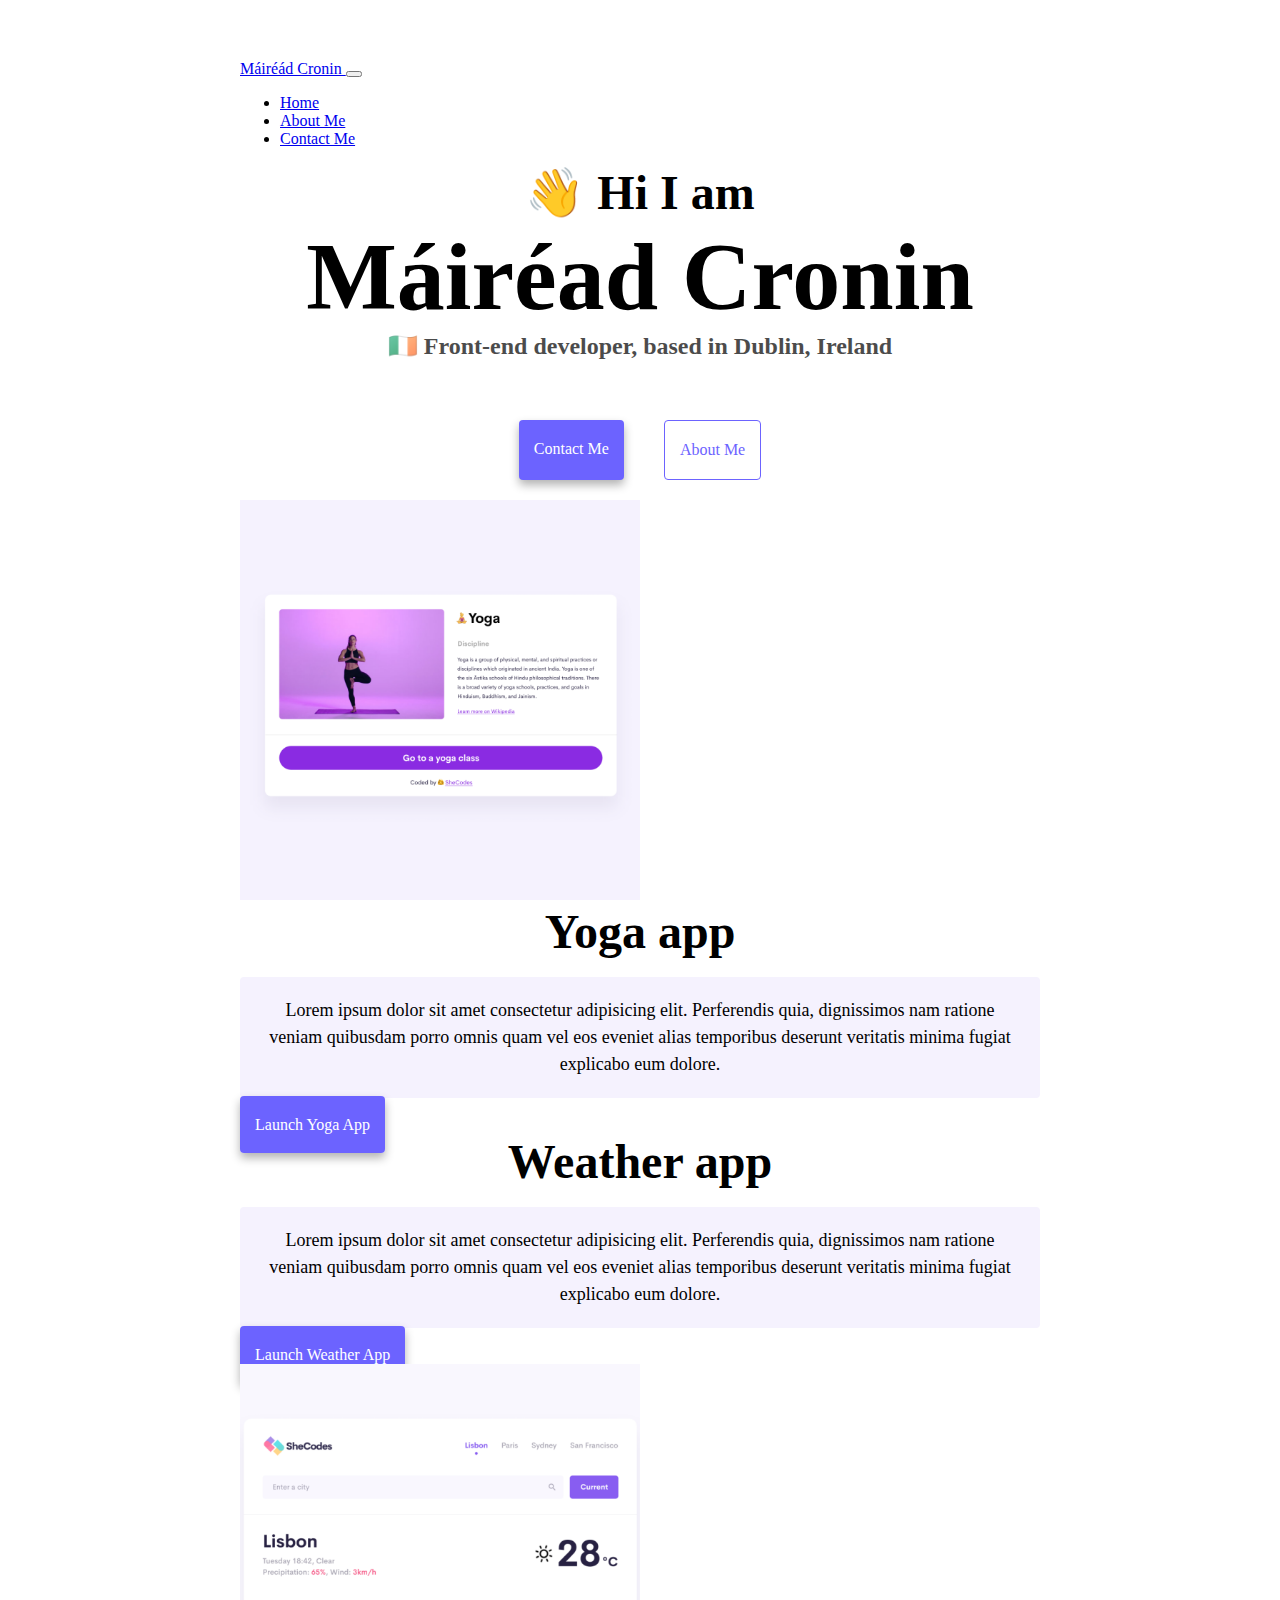
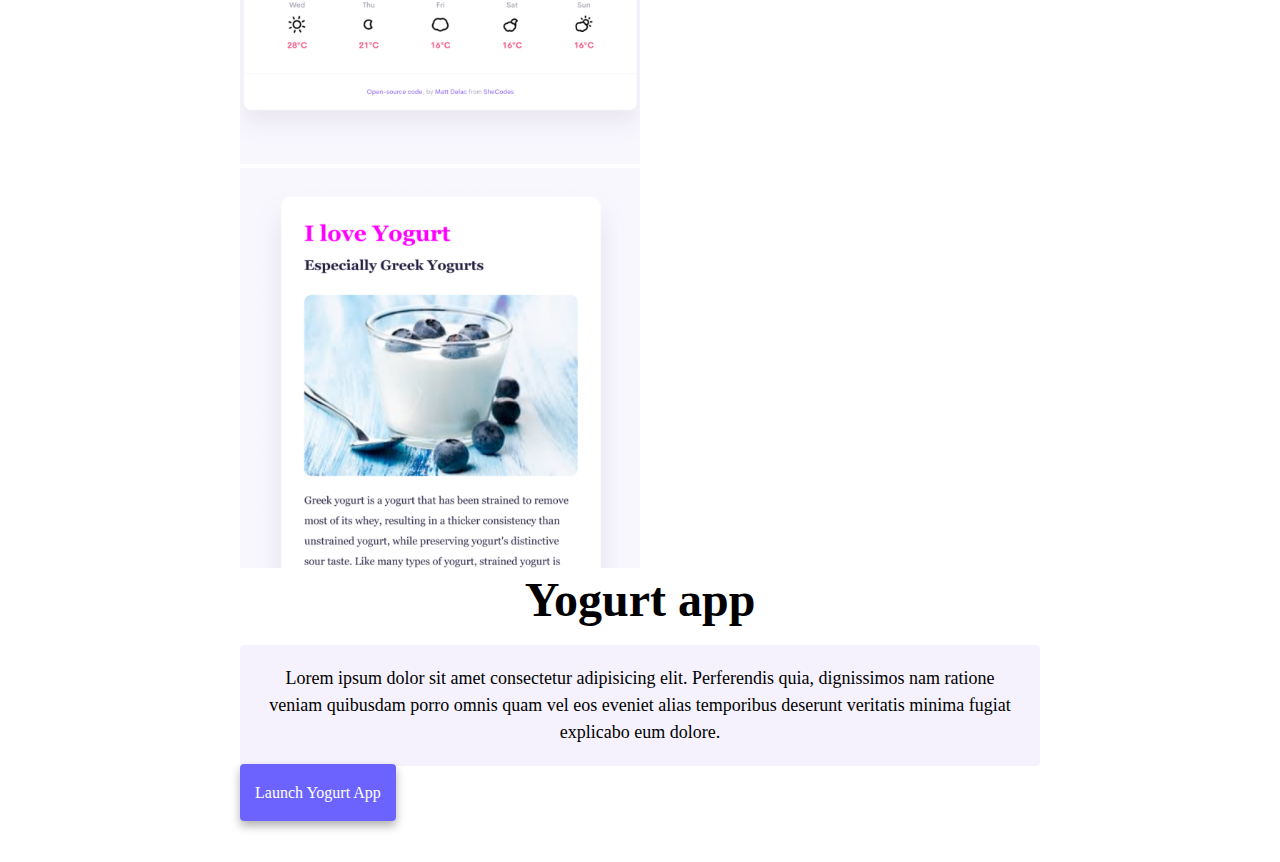
<file: index.html>
<!DOCTYPE html>
<html lang="en">
  <head>
    <meta charset="UTF-8" />
    <meta http-equiv="X-UA-Compatible" content="IE=edge" />
    <meta name="viewport" content="width=device-width, initial-scale=1.0" />
    <title>Homepage - Máiréad Cronin</title>
    <link
      href="https://cdn.jsdelivr.net/npm/bootstrap@5.0.0-beta2/dist/css/bootstrap.min.css"
      rel="stylesheet"
      integrity="sha384-BmbxuPwQa2lc/FVzBcNJ7UAyJxM6wuqIj61tLrc4wSX0szH/Ev+nYRRuWlolflfl"
      crossorigin="anonymous"
    />
    <script
      src="https://cdn.jsdelivr.net/npm/bootstrap@5.0.0-beta2/dist/js/bootstrap.bundle.min.js"
      integrity="sha384-b5kHyXgcpbZJO/tY9Ul7kGkf1S0CWuKcCD38l8YkeH8z8QjE0GmW1gYU5S9FOnJ0"
      crossorigin="anonymous"
    ></script>
    <link rel="stylesheet" href="style.css" />
    <meta
      name="description"
      content="This is a page about the developer, Mairead Cronin. Its shows all the different projects Mairead has worked on."
    />
  </head>
  <body>
    <nav class="navbar navbar-expand-lg navbar-light bg-light fixed-top">
      <div class="container-fluid">
        <a class="navbar-brand" href="#"> Máiréád Cronin </a>
        <button
          class="navbar-toggler"
          type="button"
          data-bs-toggle="collapse"
          data-bs-target="#navbarNav"
          aria-controls="navbarNav"
          aria-expanded="false"
          aria-label="Toggle navigation"
        >
          <span class="navbar-toggler-icon"></span>
        </button>
        <div class="collapse navbar-collapse" id="navbarNav">
          <ul class="navbar-nav">
            <li class="nav-item">
              <a
                class="nav-link"
                aria-current="page"
                href="index.html"
                target="_blank"
                title="Homepage"
                >Home</a
              >
            </li>
            <li class="nav-item">
              <a
                class="nav-link"
                aria-current="page"
                href="about.html
                "
                target="_blank"
                title="About Page"
                >About Me</a
              >
            </li>
            <li class="nav-item">
              <a
                class="nav-link"
                aria-current="page"
                href="about.html#contact"
                target="_blank"
                title="Contact Information Page"
                >Contact Me</a
              >
            </li>
          </ul>
        </div>
      </div>
    </nav>
    <h2>👋 Hi I am</h2>
    <h1>Máiréad Cronin</h1>
    <h3>🇮🇪 Front-end developer, based in Dublin, Ireland</h3>
    <div class="navigation-links">
      <a href="about.html#contact" class="contact-link" title="Contact webpage"
        >Contact me</a
      >
      <a href="about.html" class="about-link" title="About webpage">About me</a>
    </div>
    <div class="row mt-5">
      <div class="col-md-6 col-sm-12">
        <img
          src="images/yoga.png"
          width="400"
          alt="woman in a yoga pose on a yoga blog page"
        />
      </div>
      <div class="col-md-6 col-sm-12">
        <h2 class="mt-2">Yoga app</h2>
        <p class="mt-2">
          Lorem ipsum dolor sit amet consectetur adipisicing elit. Perferendis
          quia, dignissimos nam ratione veniam quibusdam porro omnis quam vel
          eos eveniet alias temporibus deserunt veritatis minima fugiat
          explicabo eum dolore.
        </p>
        <div class="mt-5">
          <a href="#" class="primary-link" title="Yoga App Webpage"
            >Launch Yoga App</a
          >
        </div>
      </div>
    </div>
    <div class="row mt-5">
      <div class="col-md-6 col-sm-12">
        <h2 class="mt-2">Weather app</h2>
        <p class="mt-2">
          Lorem ipsum dolor sit amet consectetur adipisicing elit. Perferendis
          quia, dignissimos nam ratione veniam quibusdam porro omnis quam vel
          eos eveniet alias temporibus deserunt veritatis minima fugiat
          explicabo eum dolore.
        </p>
        <div class="mt-5">
          <a href="#" class="primary-link" title="Weather app"
            >Launch Weather app
          </a>
        </div>
      </div>
      <div class="col-md-6 col-sm-12">
        <img
          src="images/weather.png"
          width="400"
          class="mt-5"
          alt="weather application image"
        />
      </div>
    </div>
    <div class="row mt-5">
      <div class="col-md-6 col-sm-12">
        <img
          src="images/yogurt.png"
          width="400"
          alt="glass of greek yogurt with berries on top"
        />
      </div>
      <div class="col-md-6 col-sm-12">
        <h2 class="mt-2">Yogurt app</h2>
        <p class="mt-2">
          Lorem ipsum dolor sit amet consectetur adipisicing elit. Perferendis
          quia, dignissimos nam ratione veniam quibusdam porro omnis quam vel
          eos eveniet alias temporibus deserunt veritatis minima fugiat
          explicabo eum dolore.
        </p>
        <div class="mt-5">
          <a href="#" class="primary-link" title="Yogurt app"
            >Launch Yogurt app</a
          >
        </div>
      </div>
    </div>
  </body>
</html>
</file>
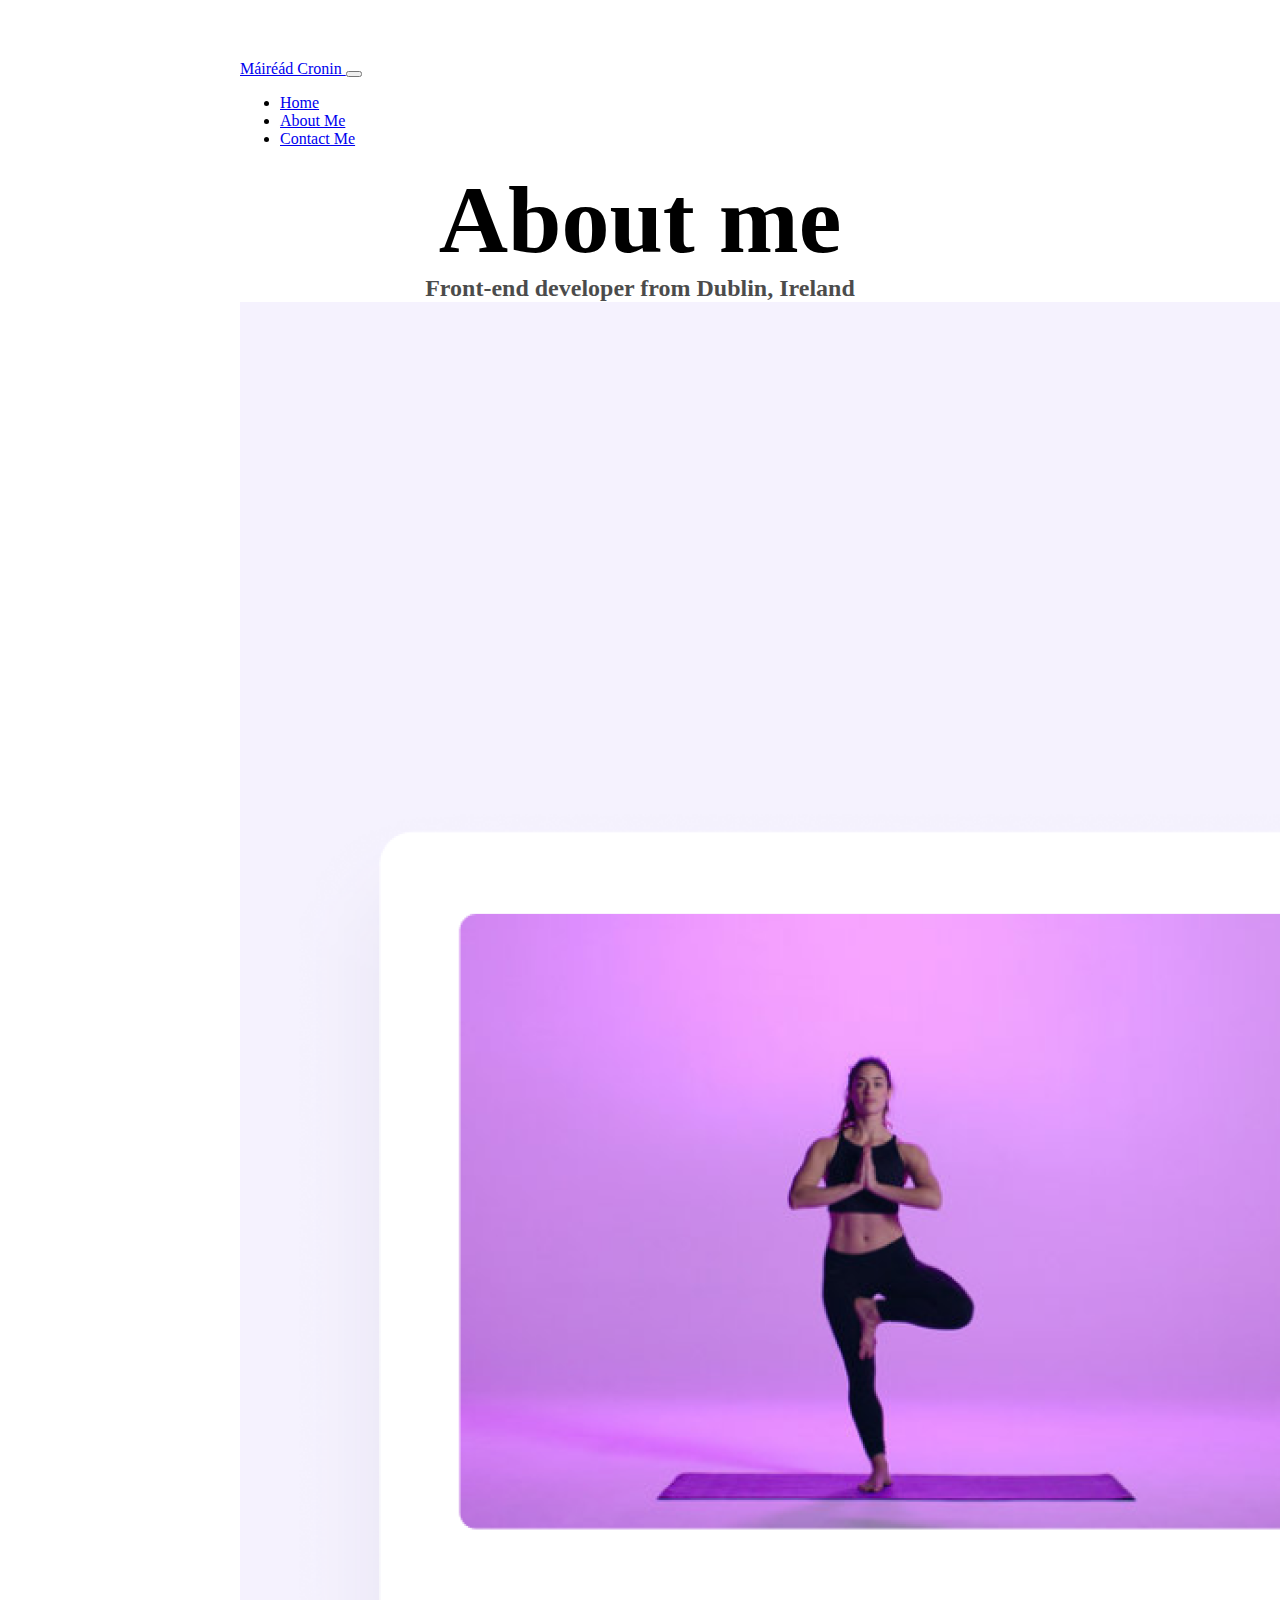
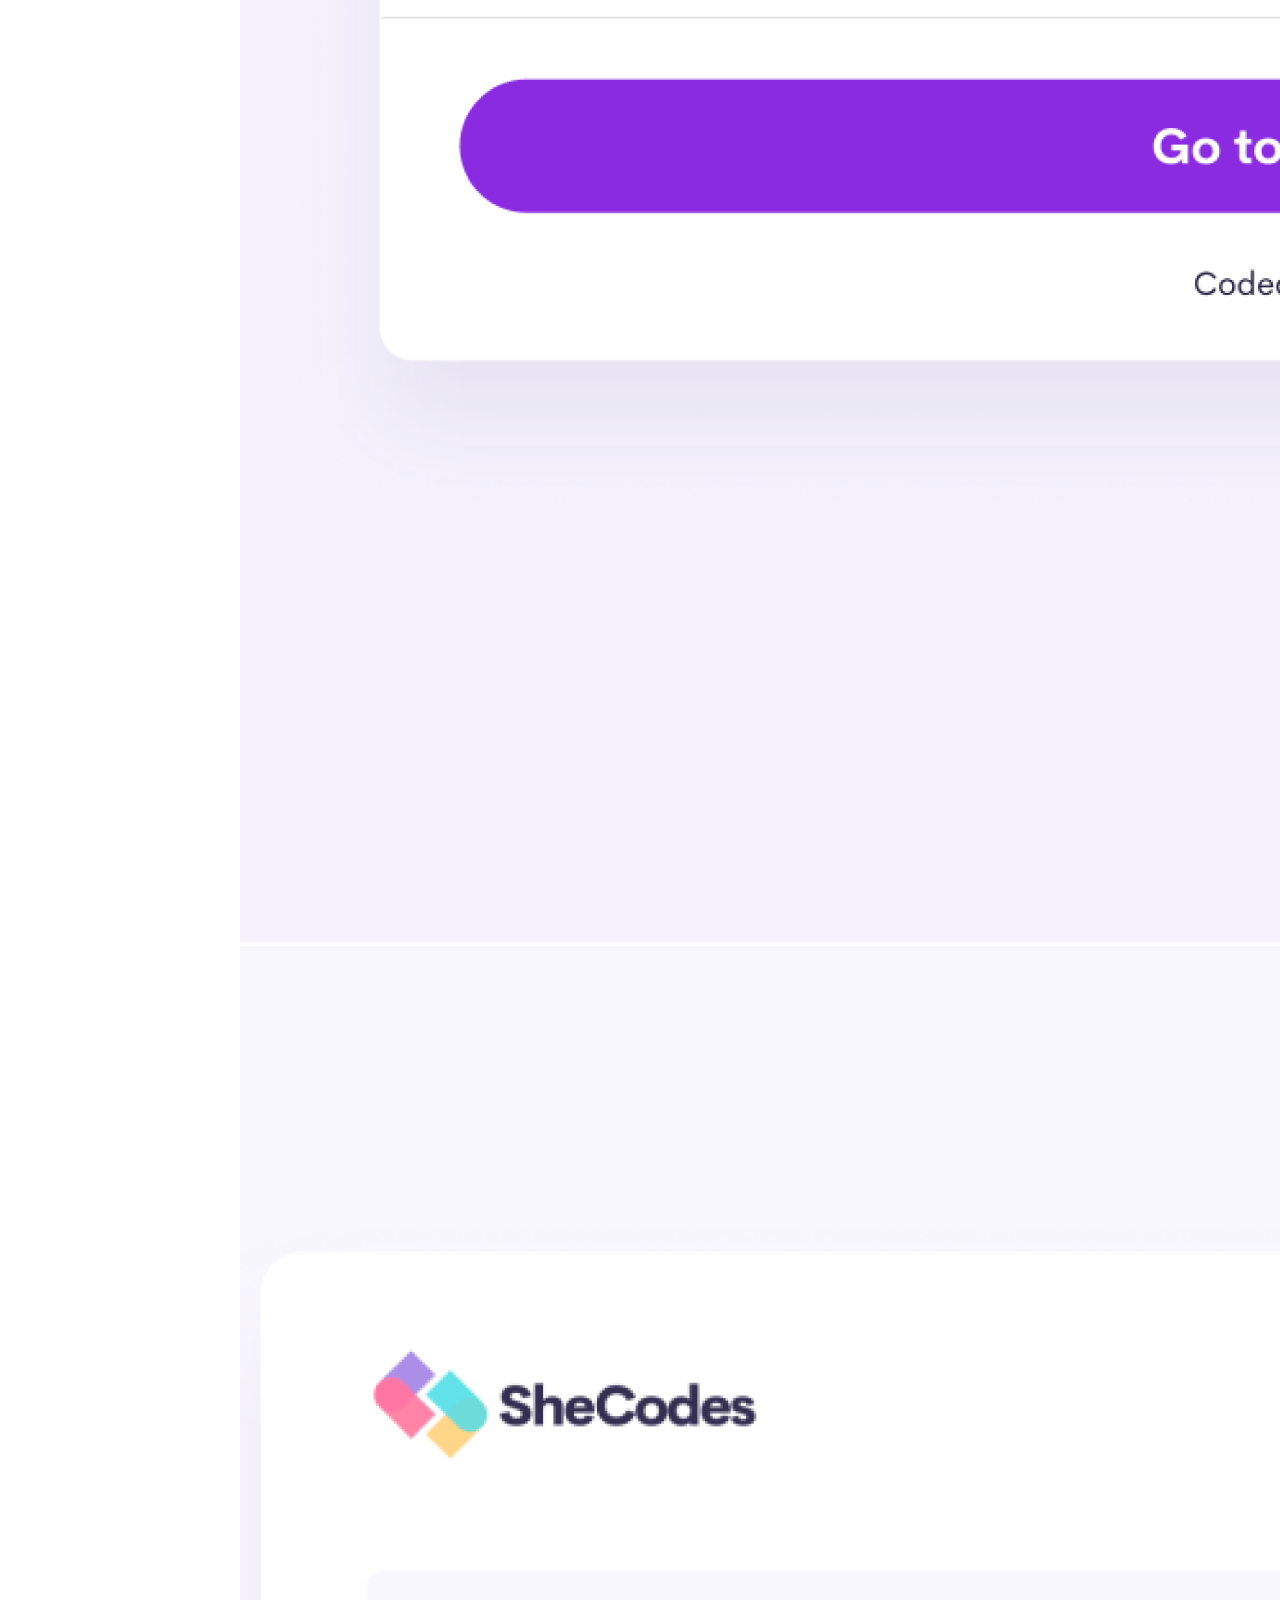
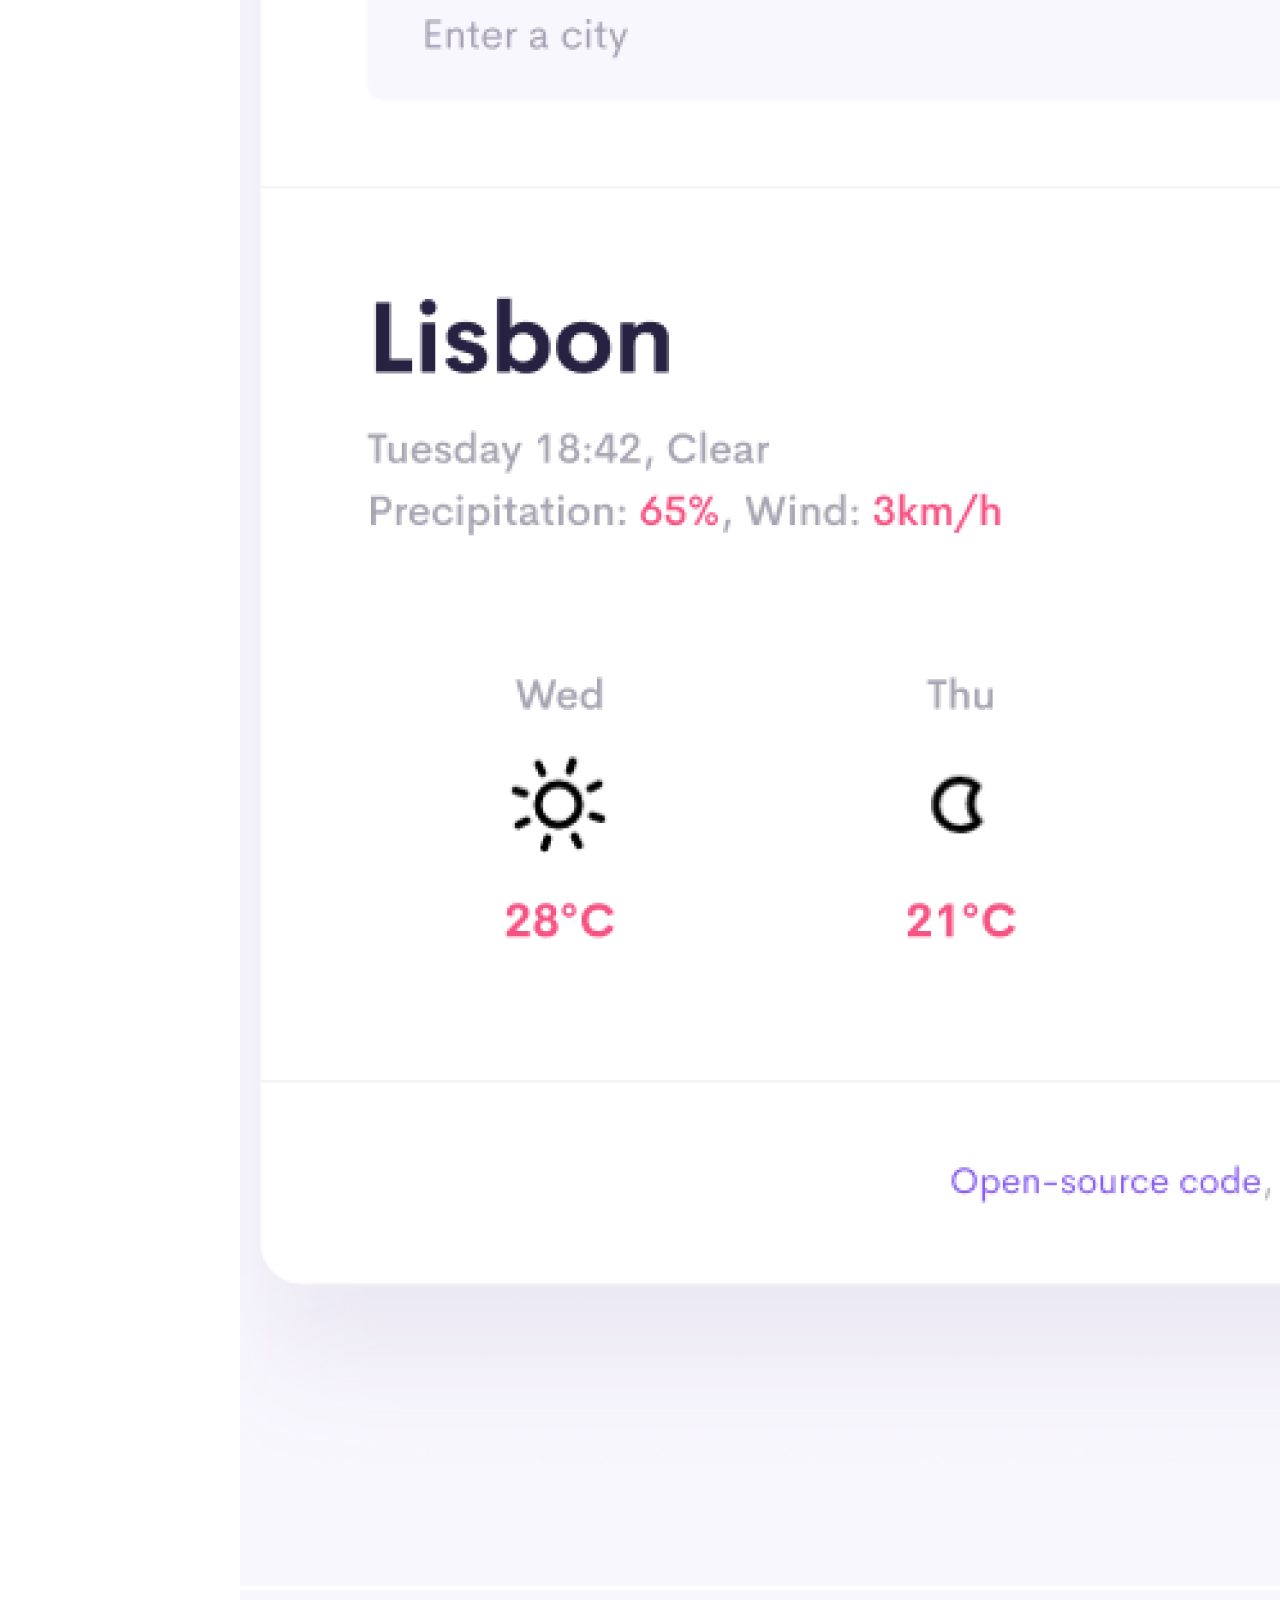
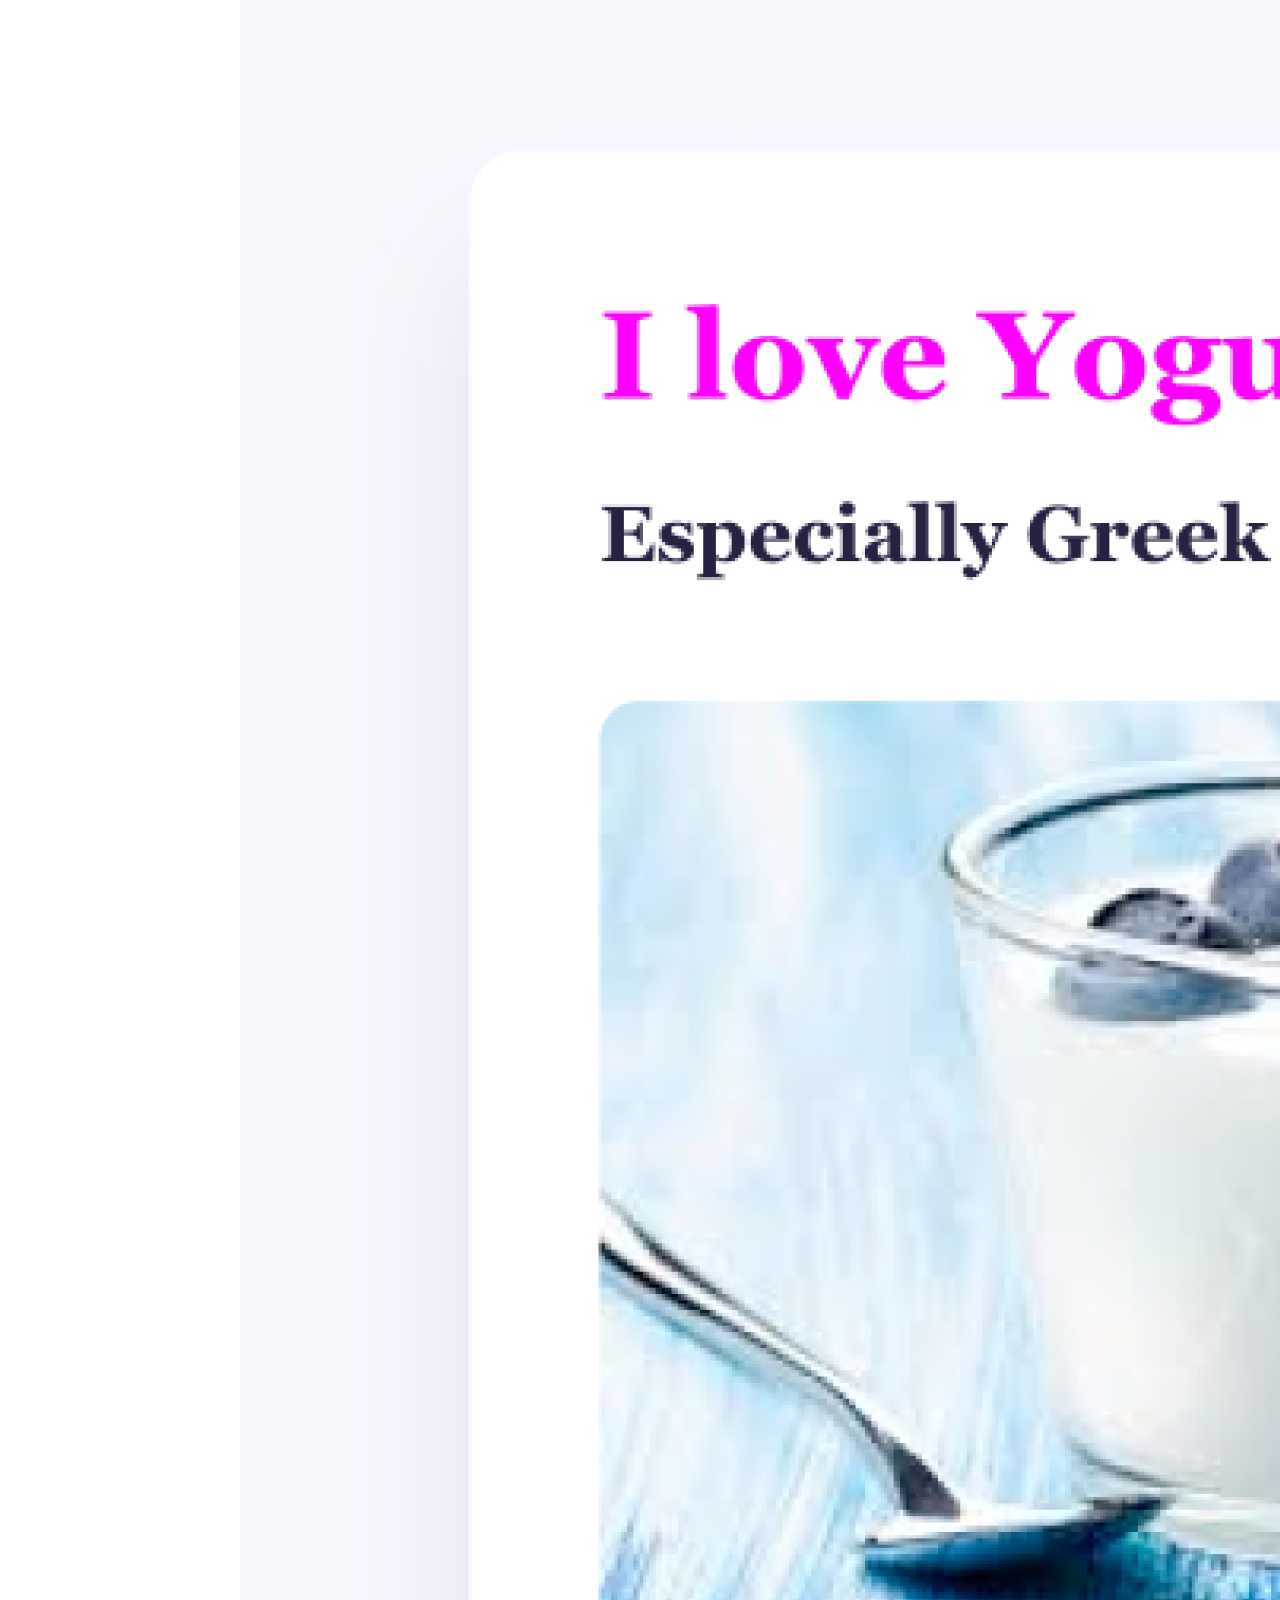
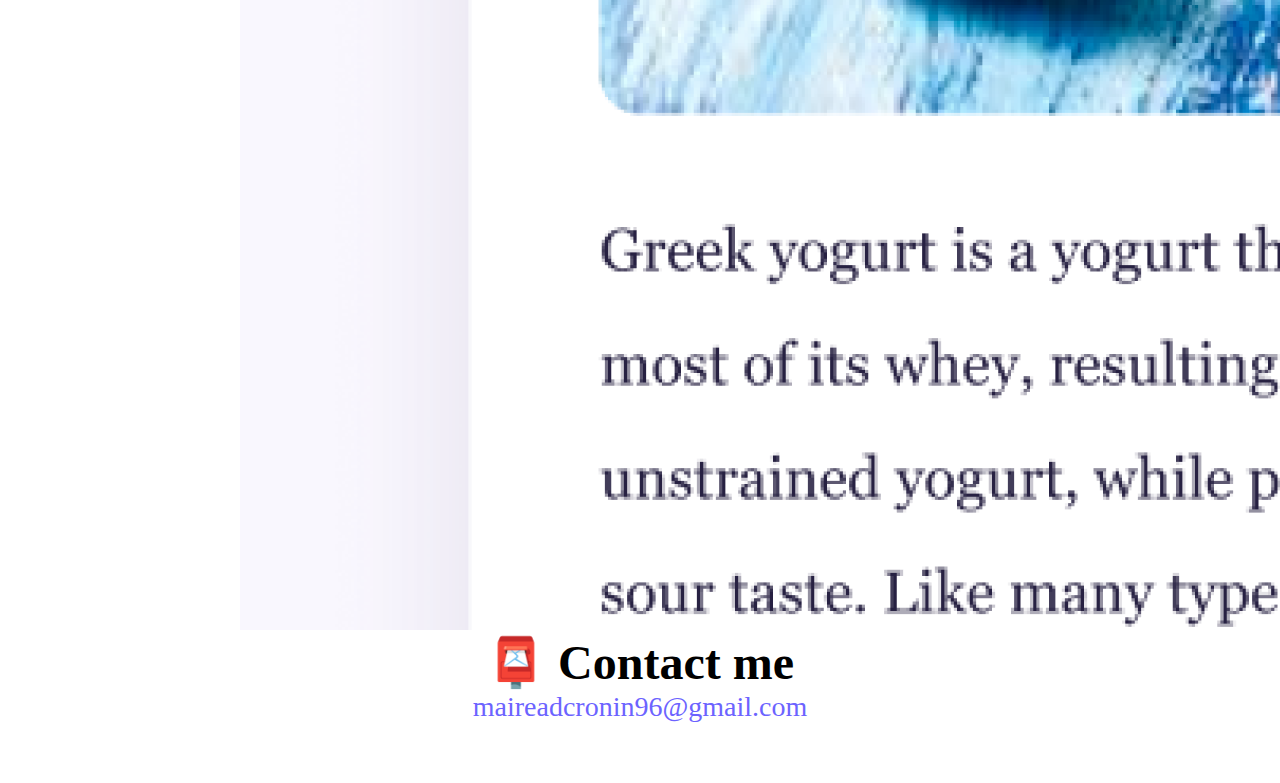
<file: about.html>
<!DOCTYPE html>
<html lang="en">
  <head>
    <meta charset="UTF-8" />
    <meta http-equiv="X-UA-Compatible" content="IE=edge" />
    <meta name="viewport" content="width=device-width, initial-scale=1.0" />
    <link
      href="https://cdn.jsdelivr.net/npm/bootstrap@5.0.0-beta2/dist/css/bootstrap.min.css"
      rel="stylesheet"
      integrity="sha384-BmbxuPwQa2lc/FVzBcNJ7UAyJxM6wuqIj61tLrc4wSX0szH/Ev+nYRRuWlolflfl"
      crossorigin="anonymous"
    />
    <script
      src="https://cdn.jsdelivr.net/npm/bootstrap@5.0.0-beta2/dist/js/bootstrap.bundle.min.js"
      integrity="sha384-b5kHyXgcpbZJO/tY9Ul7kGkf1S0CWuKcCD38l8YkeH8z8QjE0GmW1gYU5S9FOnJ0"
      crossorigin="anonymous"
    ></script>

    <link rel="stylesheet" href="style.css" />
    <title>About us - Máiréad Cronin</title>
    <meta
      name="description"
      content="Contact and personal information for coding developer Mairead Cronin"
    />
  </head>
  <body>
    <nav class="navbar navbar-expand-lg navbar-light bg-light fixed-top">
      <div class="container-fluid">
        <a class="navbar-brand" href="#"> Máiréád Cronin </a>
        <button
          class="navbar-toggler"
          type="button"
          data-bs-toggle="collapse"
          data-bs-target="#navbarNav"
          aria-controls="navbarNav"
          aria-expanded="false"
          aria-label="Toggle navigation"
        >
          <span class="navbar-toggler-icon"></span>
        </button>
        <div class="collapse navbar-collapse" id="navbarNav">
          <ul class="navbar-nav">
            <li class="nav-item">
              <a
                class="nav-link"
                aria-current="page"
                href="index.html"
                target="_blank"
                title="Homepage"
                >Home</a
              >
            </li>
            <li class="nav-item">
              <a
                class="nav-link"
                aria-current="page"
                href="about.html
                "
                target="_blank"
                title="About Page"
                >About Me</a
              >
            </li>
            <li class="nav-item">
              <a
                class="nav-link"
                aria-current="page"
                href="about.html#contact"
                target="_blank"
                title="Contact Information Page"
                >Contact Me</a
              >
            </li>
          </ul>
        </div>
      </div>
    </nav>
    <h1>About me</h1>
    <h3>Front-end developer from Dublin, Ireland</h3>
    <div class="row mt-5">
      <div class="col-sm-4">
        <img
          src="images/yoga.png"
          class="img-fluid p-2 shadow rounded"
          alt="woman in a yoga pose on a yoga blog page"
        />
      </div>
      <div class="col-sm-4">
        <img
          src="images/weather.png"
          class="img-fluid p-2 shadow rounded"
          alt="weather application image"
        />
      </div>
      <div class="col-sm-4">
        <img
          src="images/yogurt.png"
          class="img-fluid p-2 shadow rounded"
          alt="glass of greek yogurt with berries on top"
        />
      </div>
    </div>
    <div id="contact">
      <h2 class="mt-5">📮 Contact me</h2>
      <a
        href="mailto:maireadcronin96@gmail.com"
        class="email-link"
        title="email link"
      >
        maireadcronin96@gmail.com
      </a>
    </div>
  </body>
</html>
</file>
<file: style.css>
:root {
  --primary-color: #6c63ff;
  --secondary-color: #f5f2fe;
  --box-shadow: 0 5px 10px rgba(0, 0, 0, 0.3);
}

body {
  margin: 60px auto;
  max-width: 800px;
}

h1,
h2,
h3 {
  text-align: center;
  margin: 0;
}

h1 {
  font-size: 96px;
}

h2 {
  font-size: 48px;
}

h3 {
  font-size: 24px;
  opacity: 0.7;
}

p {
  background: var(--secondary-color);
  padding: 20px;
  border-radius: 4px;
  font-size: 18px;
  line-height: 1.5;
  text-align: center;
}

.navigation-links {
  display: flex;
  margin-top: 40px;
  justify-content: center;
}

.navigation-links a {
  margin: 20px;
  border-radius: 4px;
  padding: 20px 15px;
  text-decoration: none;
  text-transform: capitalize;
}

.contact-link {
  background: var(--primary-color);
  box-shadow: var(--box-shadow);
  color: white;
}

.about-link {
  color: var(--primary-color);
  border: 1px solid var(--primary-color);
}

.homepage-link {
  color: var(--primary-color);
  text-align: center;
  display: block;
}

.about-paragraphs {
  display: flex;
  margin: 30px 0;
}

.about-paragraphs p {
  margin: 10px;
}

.email-link {
  display: flex;
  justify-content: center;
  color: var(--primary-color);
  font-size: 28px;
  text-decoration: none;
}

.email-link:hover {
  text-decoration: underline;
}
.primary-link {
  border-radius: 4px;
  padding: 20px 15px;
  text-decoration: none;
  text-transform: capitalize;
  background: var(--primary-color);
  box-shadow: var(--box-shadow);
  color: white;
}
@media (max-width: 600px) {
  body {
    text-align: center;
  }
}
</file>
